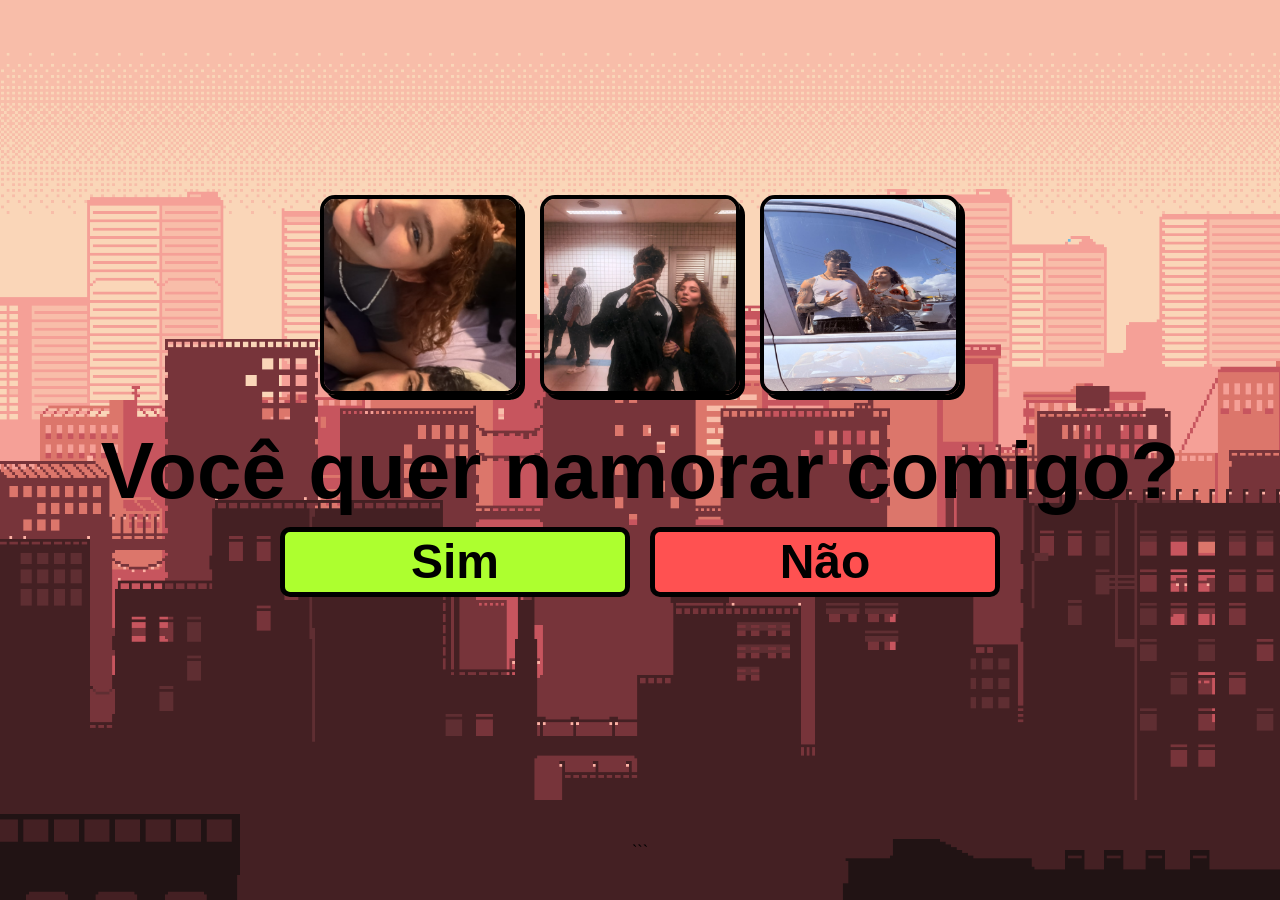
<file: index.html>
<!DOCTYPE html>
<html lang="pt-br">
<head>
    <meta charset="UTF-8">
    <meta name="viewport" content="width=device-width, initial-scale=1.0">
    <title>❤️</title>
    <link rel="stylesheet" href="style.css">
</head>

<body>

    <div class="container" id="container">

        <!-- IMAGENS -->
        <div class="images-container">
            <img src="images/m1.jpeg" alt="Imagem 1">
            <img src="images/m2.jpeg" alt="Imagem 2">
            <img src="images/m3.jpeg" alt="Imagem 3">
        </div>

        <!-- PERGUNTA -->
        <div class="question-container">
            <p class="question">Você quer namorar comigo?</p>
        </div>

        <!-- BOTÕES -->
        <div class="options-container">
            <button class="option yes" id="yes-btn">Sim</button>
            <button class="option no" id="no-btn">Não</button>
        </div>

    </div>

    <script src="script.js"></script>

</body>
</html>
```
</file>
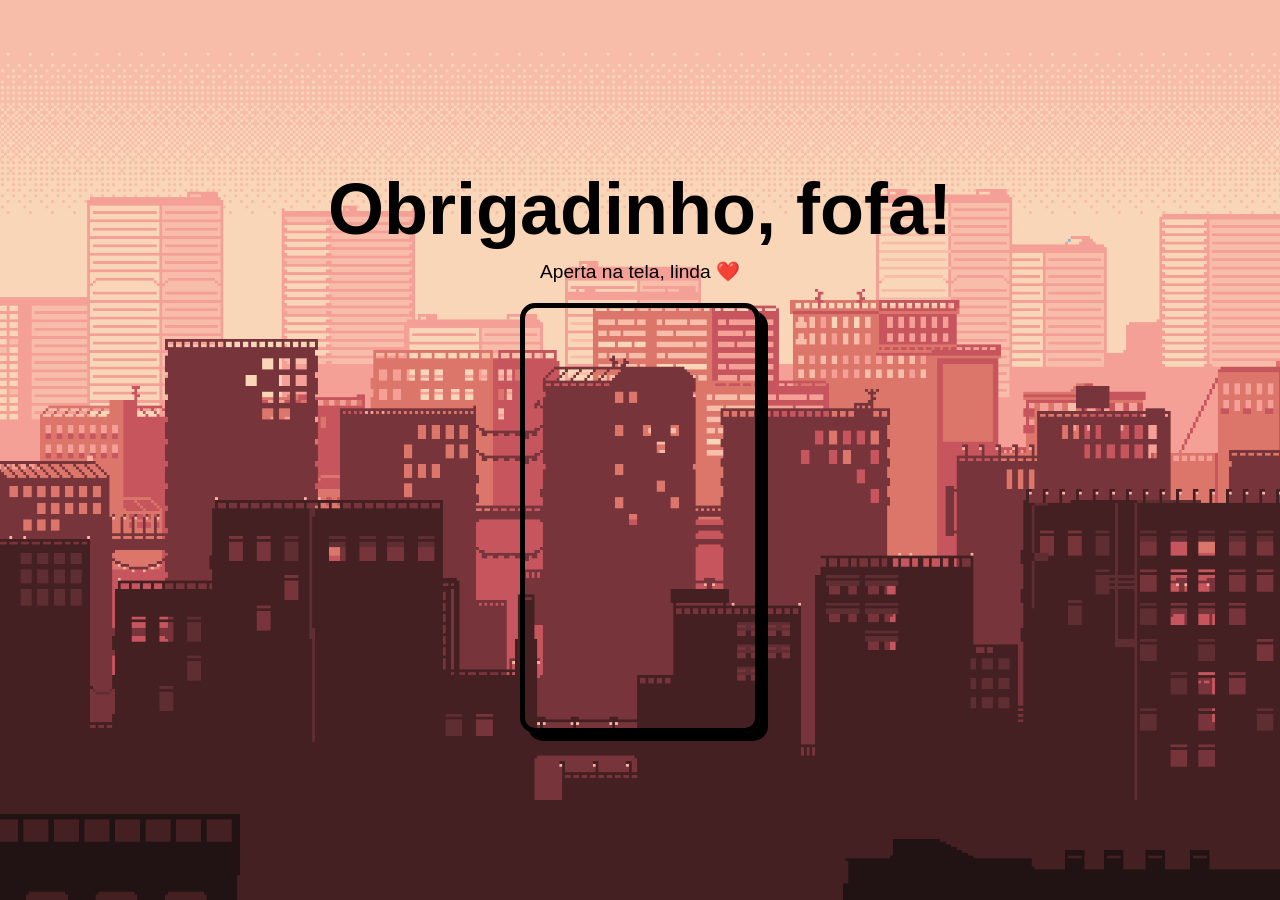
<file: sim.html>
<!DOCTYPE html>
<html lang="pt-br">

<head>
    <meta charset="UTF-8">
    <meta name="viewport" content="width=device-width, initial-scale=1.0">

    <title>❤️</title>

    <link rel="stylesheet" href="sim.css">
</head>

<body>

    <main class="container">

        <p class="frase">
            Obrigadinho, fofa!
        </p>

        <p class="subfrase">Aperta na tela, linda ❤️</p>

        <video class="video" muted loop playsinline preload="auto" > <source src="videos/obrigado.mp4" type="video/mp4"> Seu navegador não suporta vídeos. </video>

    </main>
    <script> const video = document.querySelector(".video"); document.addEventListener("click", () => { video.muted = false; video.play(); }, { once: true }); </script>
</body>

</html>
</file>
<file: style.css>
* {
    margin: 0;
    padding: 0;
    box-sizing: border-box;
    transition: all 250ms linear;
}

body {
    background-image: url("free-city-backgrounds-pixel-art/city 4/9.png");
    background-size: cover;
    background-position: center;

    display: grid;
    place-items: center;

    min-height: 100vh;
    width: 100%;
    overflow: hidden;
}

.container {
    width: 90%;
    max-width: 1200px;
    min-height: 80vh;

    display: flex;
    flex-direction: column;
    justify-content: center;
}

/* =========================
   IMAGENS
========================= */

.images-container {
    display: flex;
    justify-content: center;
    align-items: center;
    gap: 20px;

    margin-bottom: 30px;
}

.images-container img {
    width: 200px;
    height: 200px;

    object-fit: cover;

    border: 4px solid black;
    border-radius: 15px;

    box-shadow: 5px 5px 0 black;
}

/* Primeira imagem - vertical */

/* .images-container img:first-child {
    width: 150px;
    height: 220px;

    object-fit: cover;
} */

/* =========================
   PERGUNTA
========================= */

.question-container {
    min-height: 30%;

    display: grid;
    place-items: center;
}

.question {
    font-size: clamp(2rem, 7vw, 5rem);

    font-weight: bold;

    font-family:
        'Lucida Sans',
        'Lucida Sans Regular',
        'Lucida Grande',
        'Lucida Sans Unicode',
        Geneva,
        Verdana,
        sans-serif;

    text-align: center;
}

/* =========================
   BOTÕES
========================= */

.options-container {
    min-height: 30%;

    display: flex;
    align-items: center;
    justify-content: center;

    flex-wrap: wrap;
}

.option {
    margin: 10px;

    min-height: 70px;
    width: min(40vw, 350px);

    color: black;

    font-size: clamp(1.3rem, 4vw, 3rem);
    font-weight: bold;

    border: 5px solid black;
    border-radius: 10px;

    cursor: pointer;
}

/* =========================
   BOTÃO SIM
========================= */

.yes {
    background-color: greenyellow;
    color: black;
}

.yes:hover {
    background-color: limegreen;
    transform: scale(1.05);
}

/* =========================
   BOTÃO NÃO
========================= */

.no {
    background-color: rgb(255, 81, 81);
    color: black;
}

.no:hover {
    background-color: red;
}

/* =========================
   CELULAR
========================= */

@media (max-width: 600px) {

    .container {
        width: 95%;
        min-height: 90vh;
    }

    /* IMAGENS */

    .images-container {
        gap: 8px;
        margin-bottom: 15px;
    }

    .images-container img {
        width: 28vw;
        height: 28vw;

        border-width: 3px;
        border-radius: 10px;

        box-shadow: 3px 3px 0 black;
    }

    /* Primeira imagem vertical no celular

    .images-container img:first-child {
        width: 24vw;
        height: 34vw;

        object-fit: cover;
    } */

    /* =====================
       PERGUNTA
    ===================== */

    .question {
        font-size: 2.2rem;
        padding: 20px;
    }

    /* =====================
       BOTÕES
    ===================== */

    .options-container {
        flex-direction: column;
    }

    .option {
        width: 70vw;
        min-height: 70px;

        font-size: 1.8rem;
    }
}
</file>
<file: sim.css>
* {
    margin: 0;
    padding: 0;
    box-sizing: border-box;
}

body {
    min-height: 100vh;
    width: 100%;

    display: grid;
    place-items: center;

    overflow: hidden;

    background-image: url("free-city-backgrounds-pixel-art/city 4/9.png");
    background-size: cover;
    background-position: center;
}

.container {
    width: 90%;
    max-width: 900px;

    display: flex;
    flex-direction: column;
    align-items: center;
    justify-content: center;

    gap: 30px;

    text-align: center;
}

.frase {
    font-family:
        'Lucida Sans',
        'Lucida Sans Regular',
        'Lucida Grande',
        'Lucida Sans Unicode',
        Geneva,
        Verdana,
        sans-serif;

    font-size: clamp(2rem, 6vw, 4.5rem);
    font-weight: bold;

    color: black;

    text-align: center;
}

.subfrase { font-family: 'Lucida Sans', 'Lucida Sans Regular', 'Lucida Grande', 'Lucida Sans Unicode', Geneva, Verdana, sans-serif; font-size: clamp(0.9rem, 2.5vw, 1.2rem); font-weight: normal; color: black; margin-top: -20px; margin-bottom: -10px; }

.video {
    width: min(45vw, 240px);
    height: min(65vw, 430px);

    object-fit: cover;

    border: 5px solid black;
    border-radius: 15px;

    box-shadow: 8px 8px 0 black;
}

@media only screen and (max-width: 600px) {
    .video {
        width: 70vw;
        height: 120vw;
        max-height: 550px;
    }
}
</file>
